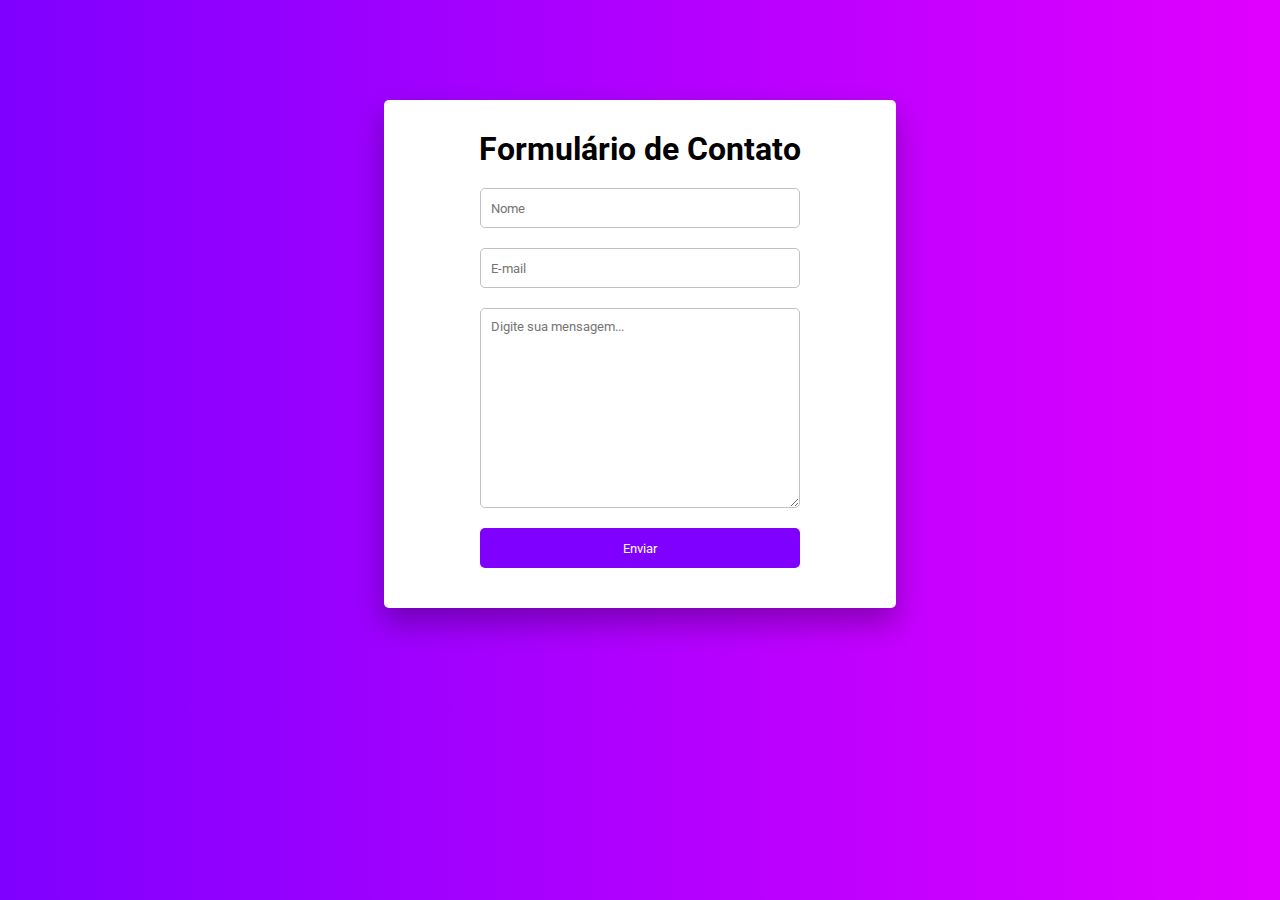
<file: Formulario/index.html>
<!DOCTYPE html>
<html lang="pt-br">
<head>
    <meta charset="UTF-8">
    <meta http-equiv="X-UA-Compatible" content="IE=edge">
    <meta name="viewport" content="width=device-width, initial-scale=1.0">
    <title>Formulari-CodeClub</title>
    <link rel="stylesheet" href="./styles.css">
    <link rel="preconnect" href="https://fonts.googleapis.com">
<link rel="preconnect" href="https://fonts.gstatic.com" crossorigin>
<link href="https://fonts.googleapis.com/css2?family=Roboto:ital,wght@0,400;1,100&display=swap" rel="stylesheet">
</head>
<body>
    <form action="https://formsubmit.co/ps397380@gmail.com" method="POST">
        <input type="hidden" name="_next" value="https://tela-obrigadoform.netlify.app">
        <h1>Formulário de Contato</h1>
        
        <input type="text" name="name" placeholder="Nome" 
        required>
        <input type="email" name="email" placeholder="E-mail" required>
        <textarea  name="message" placeholder="Digite sua mensagem..." required></textarea>
        
        <button type="submit">Enviar</button>
   </form>
</body>
</html>
</file>
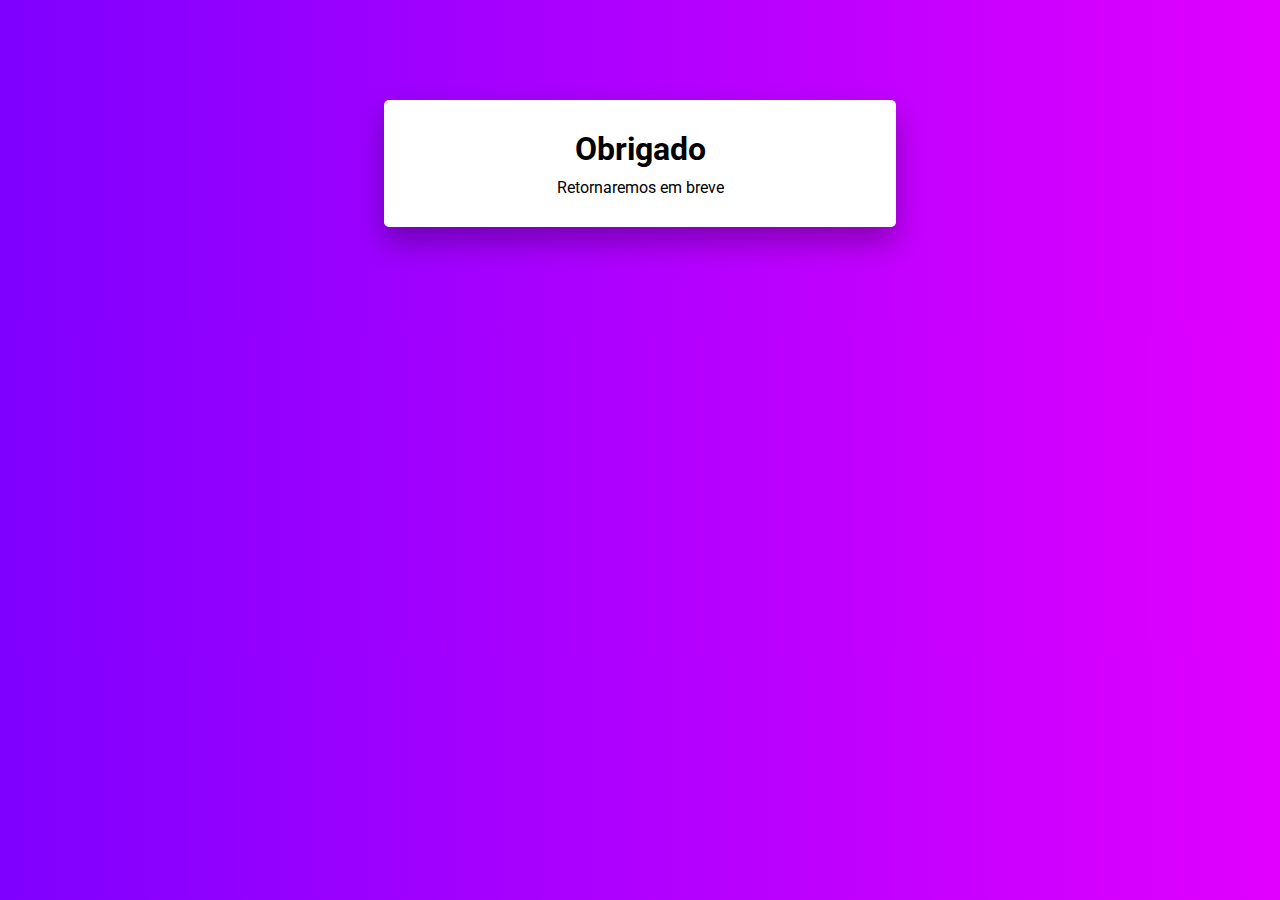
<file: Tela Obrigado/index.html>
<!DOCTYPE html>
<html lang="pt-br">
<head>
    <meta charset="UTF-8">
    <meta http-equiv="X-UA-Compatible" content="IE=edge">
    <meta name="viewport" content="width=device-width, initial-scale=1.0">
    <title>Formulari-CodeClub</title>
    <link rel="stylesheet" href="./styles.css">
    <link rel="preconnect" href="https://fonts.googleapis.com">
<link rel="preconnect" href="https://fonts.gstatic.com" crossorigin>
<link href="https://fonts.googleapis.com/css2?family=Roboto:ital,wght@0,400;1,100&display=swap" rel="stylesheet">
<title>Formulário - Obrigado</title>
</head>
<body> 
    <div>
        <h1>Obrigado</h1>
        <p>Retornaremos em breve</p>
    </div>   
          
</body>
</html>
</file>
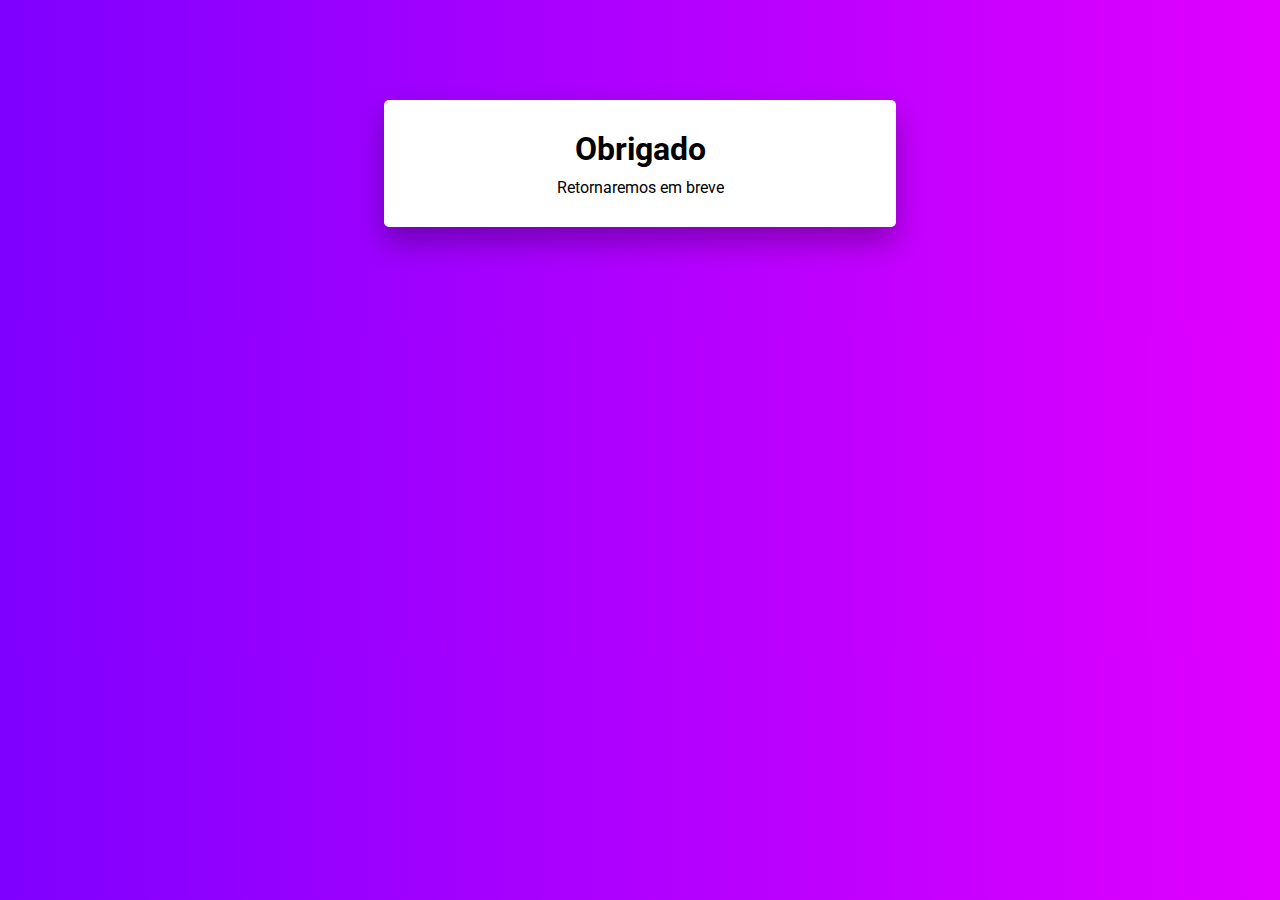
<file: index.html/obrigado.html>
<!DOCTYPE html>
<html lang="pt-br">
<head>
    <meta charset="UTF-8">
    <meta http-equiv="X-UA-Compatible" content="IE=edge">
    <meta name="viewport" content="width=device-width, initial-scale=1.0">
    <title>Formulari-CodeClub</title>
    <link rel="stylesheet" href="./styles.css">
    <link rel="preconnect" href="https://fonts.googleapis.com">
<link rel="preconnect" href="https://fonts.gstatic.com" crossorigin>
<link href="https://fonts.googleapis.com/css2?family=Roboto:ital,wght@0,400;1,100&display=swap" rel="stylesheet">
<title>Formulário - Obrigado</title>
</head>
<body> 
    <div>
        <h1>Obrigado</h1>
        <p>Retornaremos em breve</p>
    </div>   
          
</body>
</html>
</file>
<file: Formulario/styles.css>
*{
margin:0;
padding: 0;
box-sizing: border-box;
outline: none;
font-family: 'Roboto', sans-serif;
}

body{
    
background:linear-gradient(to right,
#7f00ff,#e100ff);

}

form,div{
    width:40%;
    min-width:350px;
    background-color:white ;
    border-radius: 5px;
    box-shadow: 0 15px 30px rgba(0,0,0,0.3);
    margin: 100px auto;
    padding:20px;
}

input,textarea{
    min-width: 320px;
    display: block;
    margin:0 auto;
    border-radius: 5px;
    border: 1px solid #c1c1c1;
    margin-top:20px;
    height: 40px;
    padding-left: 10px;

}

textarea{
    height:200px;
    padding-top: 10px;
}

button{
display: block;
margin:20px auto;
height: 40px;
min-width: 320px;
border:none;
border-radius: 5px;
background-color: #7f00ff;
color:white;
cursor: pointer

}
button:hover{
    opacity: 0.8;
}

button:active{
    opacity: 0.6;
}

h1{
    text-align: center;
}

h1,p{
    text-align: center;
    margin: 10px;
}
</file>
<file: Tela Obrigado/styles.css>
*{
margin:0;
padding: 0;
box-sizing: border-box;
outline: none;
font-family: 'Roboto', sans-serif;
}

body{
    
background:linear-gradient(to right,
#7f00ff,#e100ff);

}

form,div{
    width:40%;
    min-width:350px;
    background-color:white ;
    border-radius: 5px;
    box-shadow: 0 15px 30px rgba(0,0,0,0.3);
    margin: 100px auto;
    padding:20px;
}

input,textarea{
    min-width: 320px;
    display: block;
    margin:0 auto;
    border-radius: 5px;
    border: 1px solid #c1c1c1;
    margin-top:20px;
    height: 40px;
    padding-left: 10px;

}

textarea{
    height:200px;
    padding-top: 10px;
}

button{
display: block;
margin:20px auto;
height: 40px;
min-width: 320px;
border:none;
border-radius: 5px;
background-color: #7f00ff;
color:white;
cursor: pointer

}
button:hover{
    opacity: 0.8;
}

button:active{
    opacity: 0.6;
}

h1{
    text-align: center;
}

h1,p{
    text-align: center;
    margin: 10px;
}
</file>
<file: index.html/styles.css>
*{
margin:0;
padding: 0;
box-sizing: border-box;
outline: none;
font-family: 'Roboto', sans-serif;
}

body{
    
background:linear-gradient(to right,
#7f00ff,#e100ff);

}

form,div{
    width:40%;
    min-width:350px;
    background-color:white ;
    border-radius: 5px;
    box-shadow: 0 15px 30px rgba(0,0,0,0.3);
    margin: 100px auto;
    padding:20px;
}

input,textarea{
    min-width: 320px;
    display: block;
    margin:0 auto;
    border-radius: 5px;
    border: 1px solid #c1c1c1;
    margin-top:20px;
    height: 40px;
    padding-left: 10px;

}

textarea{
    height:200px;
    padding-top: 10px;
}

button{
display: block;
margin:20px auto;
height: 40px;
min-width: 320px;
border:none;
border-radius: 5px;
background-color: #7f00ff;
color:white;
cursor: pointer

}
button:hover{
    opacity: 0.8;
}

button:active{
    opacity: 0.6;
}

h1{
    text-align: center;
}

h1,p{
    text-align: center;
    margin: 10px;
}
</file>
